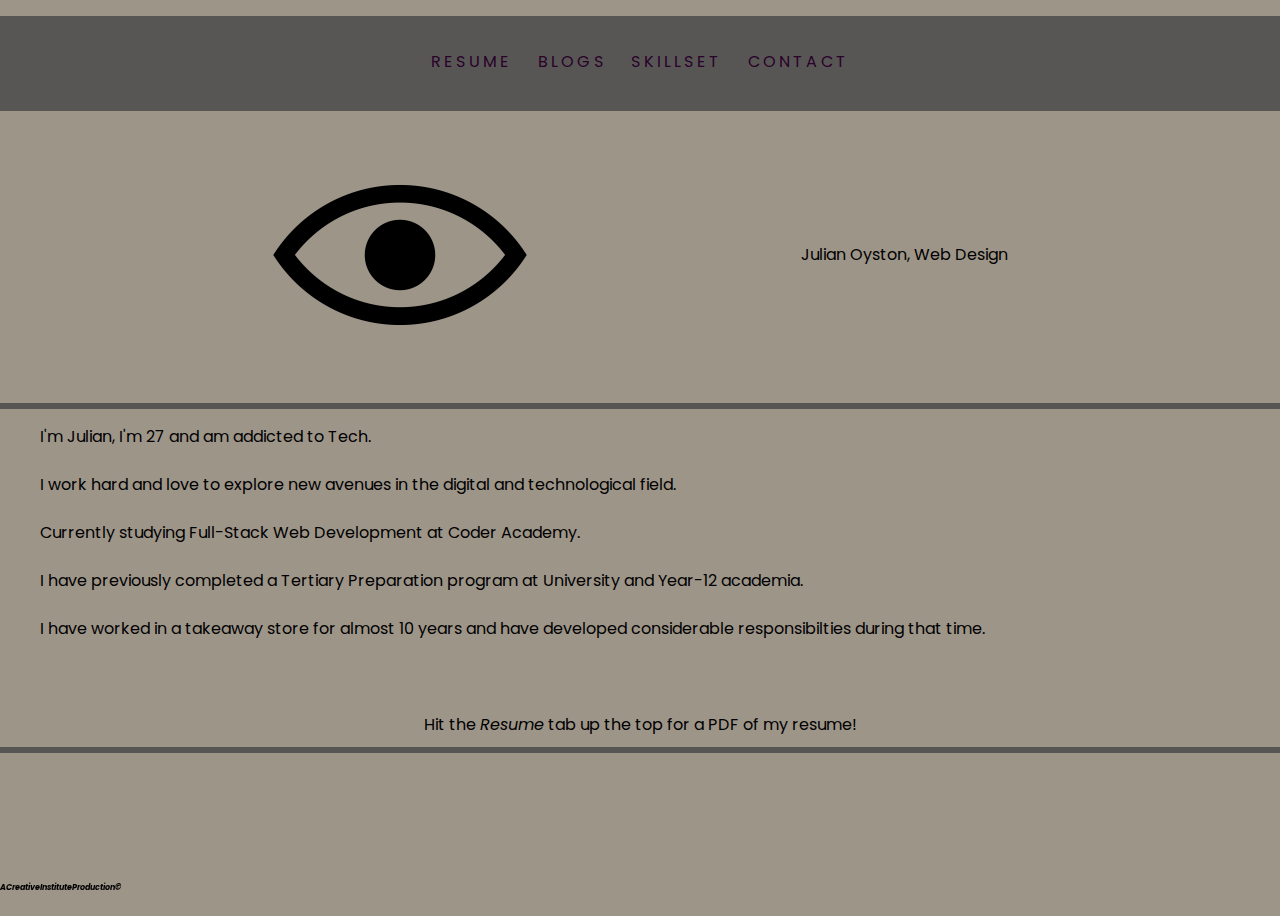
<file: index.html>
<!DOCTYPE html>
<html lang="en">
<head>
    <meta charset="UTF-8">
    <meta name="viewport" content="width=device-width, initial-scale=1.0">
    <link rel="preconnect" href="https://fonts.gstatic.com">
    <link href="https://fonts.googleapis.com/css2?family=Poppins:wght@300;400;500;700&display=swap" rel="stylesheet">
    <link rel="stylesheet" href="css/styles.css" />
    <title>Main Page and Resume</title>
</head>
<body class="index-page">
    <header>

<!-- Navbar -->
        <nav class="header-nav">
            <ul class="nav-menu">
                <li class="nav-item"><a href="https://www.keepandshare.com/doc20/23037/sodapdf-converted-julian-oyston-resume-coding-pdf-41k?da=y">Resume</a></li>
                <li class="nav-item"><a href="/blogs.html">Blogs</a></li>
                <li class="nav-item"><a href="/skillset.html">Skillset</a></li>
                <li class="nav-item"><a href="/contact.html">Contact</a></li>
            </ul>
        </nav>
</header>
<article class="header-container">
    <div class="header-image"><img src="img/eyeimg.png"></div>
    <div class="header-text">Julian Oyston, Web Design</div>
</article>
<div class="header-container"></div>
      <div class="line-separation"></div>
    <main>
<!-- Brief Description of Me -->
        <article>
            <ul class="about-me">
                <li>I'm Julian, I'm 27 and am addicted to Tech. </li><br>
                <li> I work hard and love to explore new avenues in the digital and technological field. </li><br>
                <li> Currently studying Full-Stack Web Development at Coder Academy.</li><br>
                <li>I have previously completed a Tertiary Preparation program at University and Year-12 academia.</li><br>
                <li>I have worked in a takeaway store for almost 10 years and have developed considerable responsibilties during that time.</li><br>
        </ul>
        </article>
        <summary class="resume-data">
            Hit the <em>Resume</em> tab up the top for a PDF of my resume!
        </summary>
        <div class="line-separation bottom"></div>
    </main>
    <footer>
        <div class="footer">ACreativeInstituteProduction© </div>
    </footer>
</body>
</html>
</file>
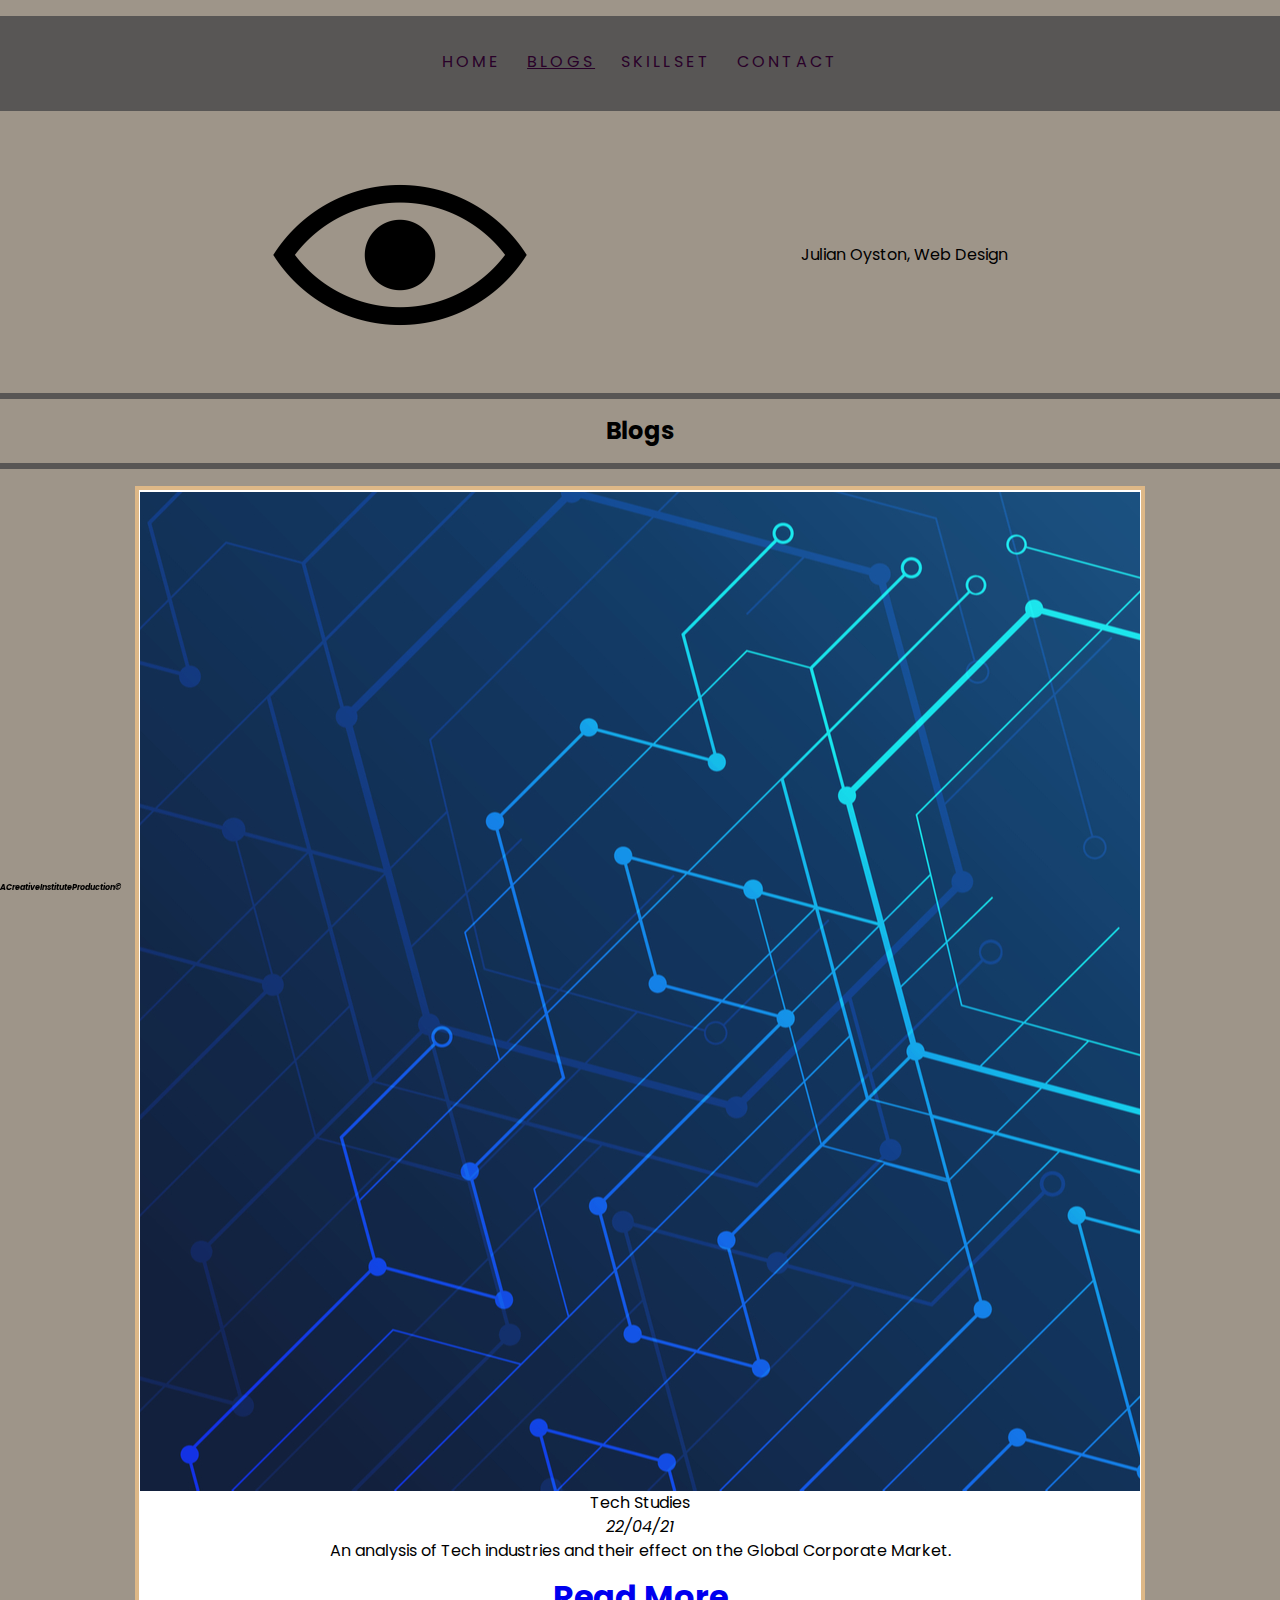
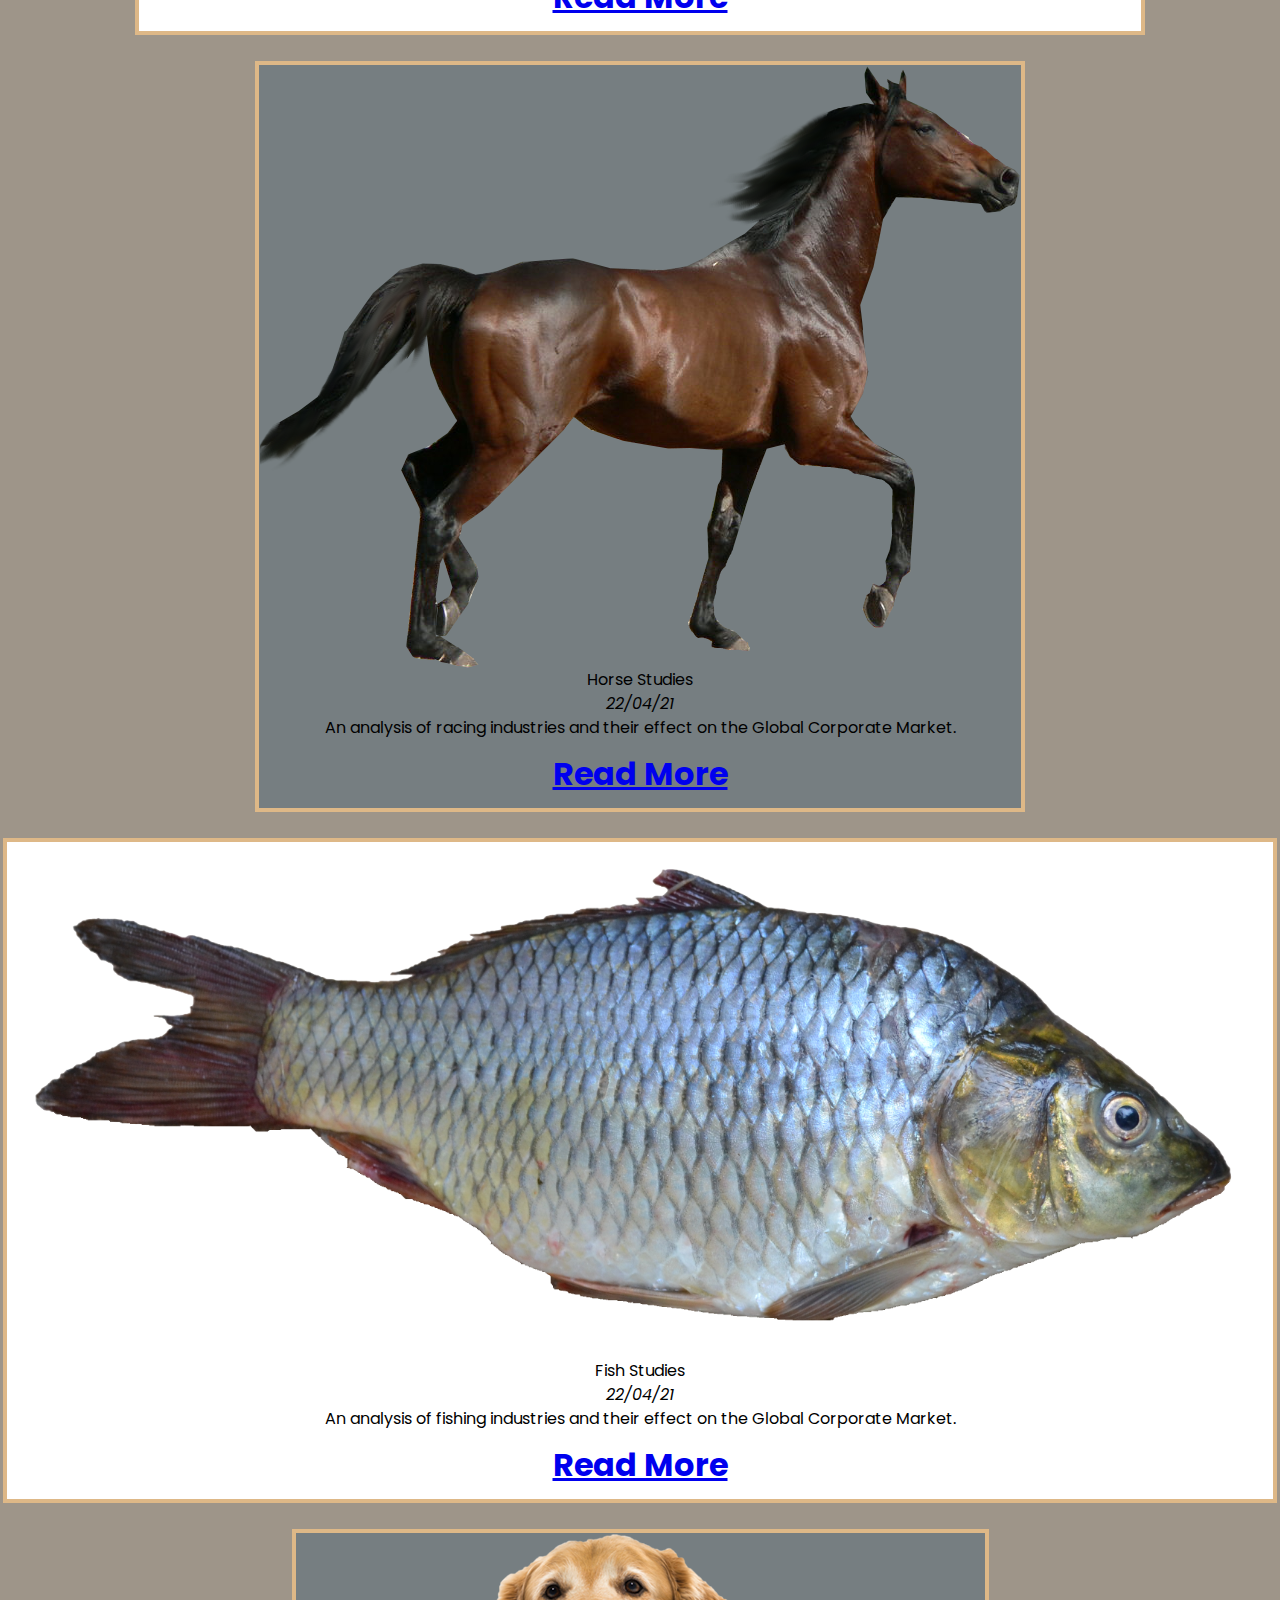
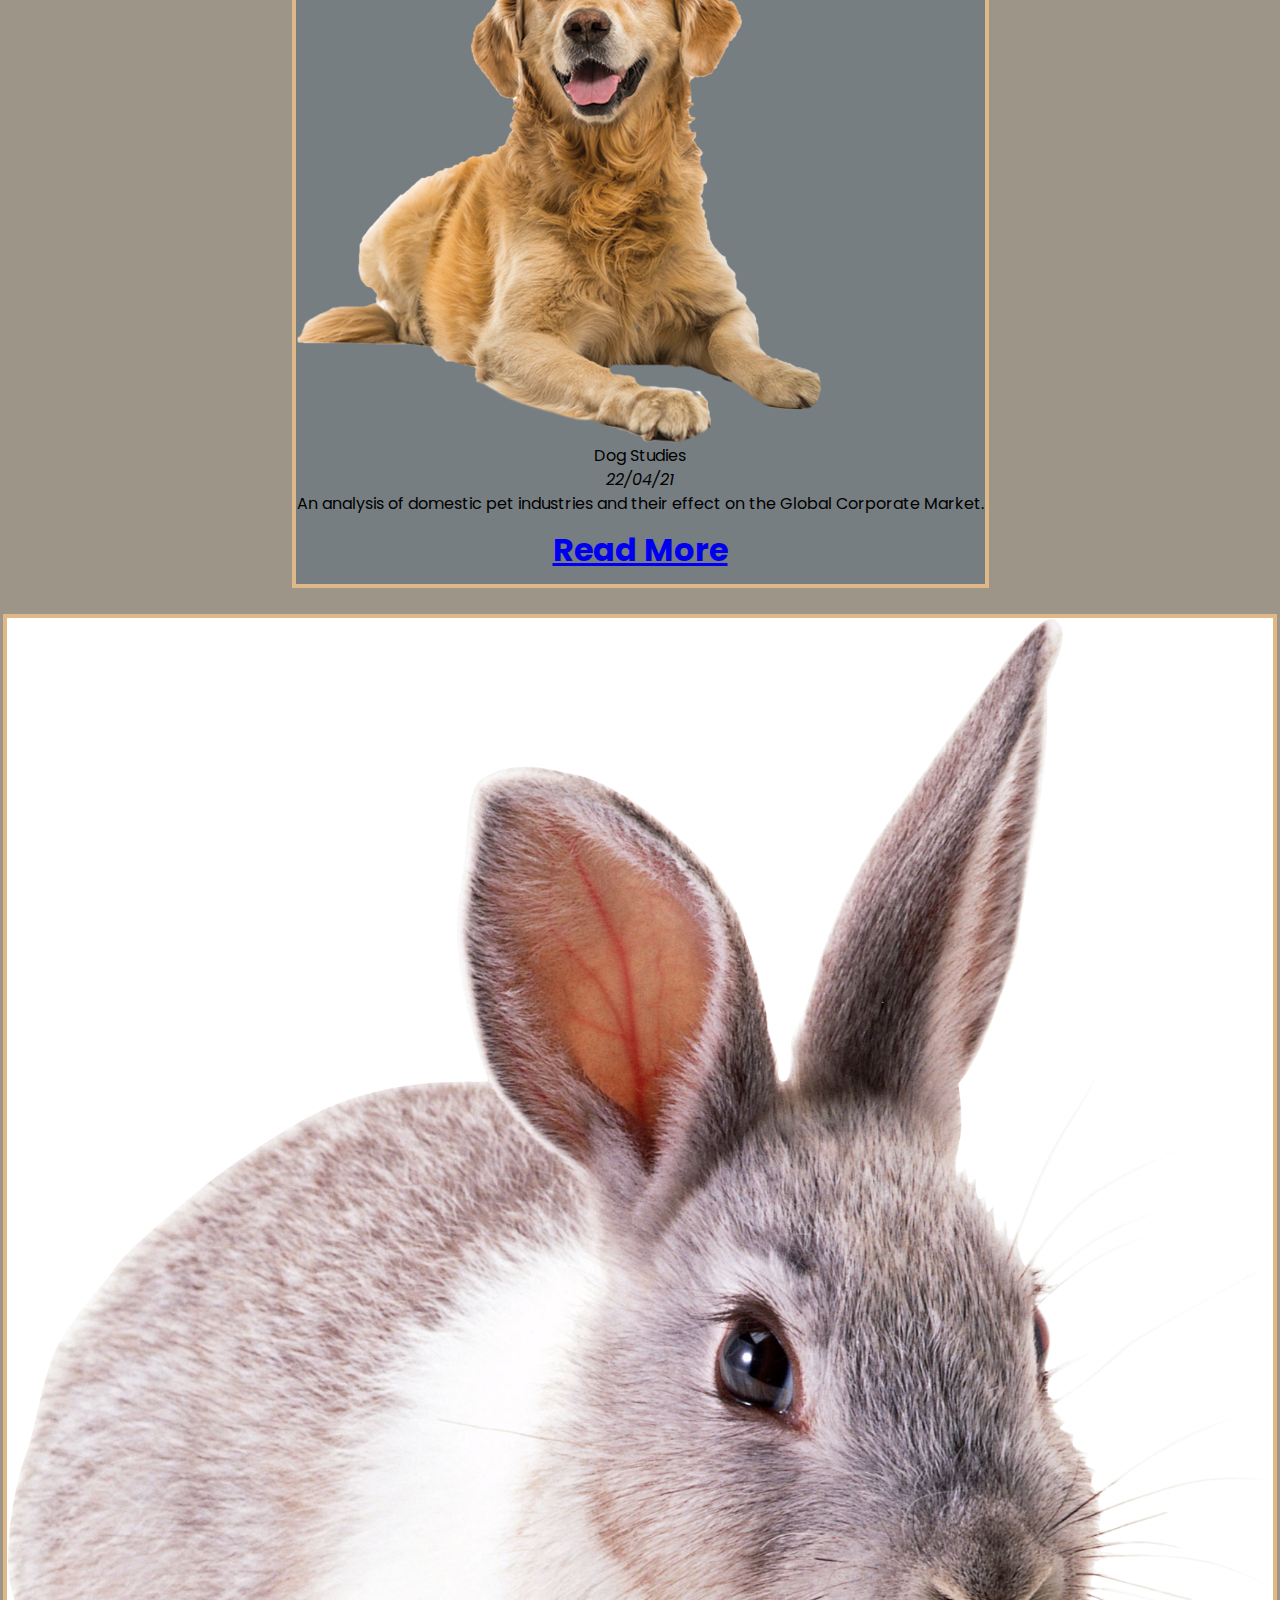
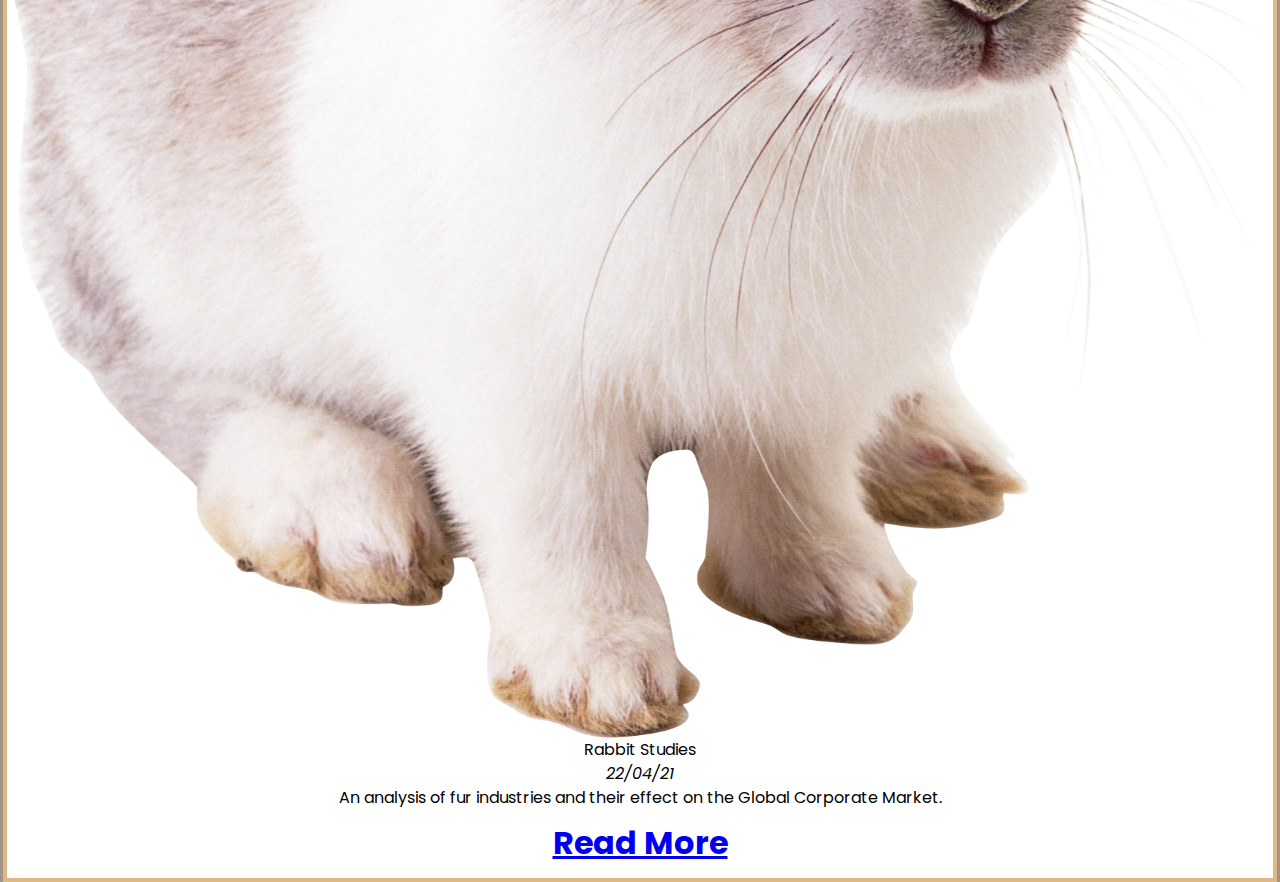
<file: blogs.html>
<!DOCTYPE html>
<html lang="en">
<head>
    <meta charset="UTF-8">
    <meta name="viewport" content="width=device-width, initial-scale=1.0">
    <link rel="preconnect" href="https://fonts.gstatic.com">
    <link href="https://fonts.googleapis.com/css2?family=Poppins:wght@300;400;500;700&display=swap" rel="stylesheet">
    <link rel="stylesheet" href="css/styles.css" />
    <title>Blogs</title>
        <style>
        </style>
</head>
<body class="blog-page">
    <header>
<!-- Navbar -->
        <nav class="header-nav">
            <ul class="nav-menu">
                <li class="nav-item"><a href="/index.html">Home</a></li>
                <li class="nav-item current-page"><a href="#">Blogs</a></li>
                <li class="nav-item"><a href="/skillset.html">Skillset</a></li>
                <li class="nav-item"><a href="/contact.html">Contact</a></li>
            </ul>
        </nav>
</header>
<article class="header-container">
  <div class="header-image"><img src="img/eyeimg.png"></div>
  <div class="header-text">Julian Oyston, Web Design</div>
</article>
      <div class="line-separation"></div>
    <main>
        <div><h2>Blogs</h2></div>
    
<div class="line-separation"></d1iv>

<!-- Blog Grid  -->
    <div class="grid-wrapper">
        <div class="gridbox blog1">
            <img src="img/tech.jpg"> 
            Tech Studies<br> 
            <i>22/04/21</i><br>An analysis of Tech industries and their effect on the Global Corporate Market.<br>
            <a href="https://gcab012111.wixsite.com/blog-1"><h1>Read More</h1></a>
        </div>
        <div class="gridbox blog1">
            <img src="img/4.png"> 
            Horse Studies<br> 
            <i>22/04/21</i><br>An analysis of racing industries and their effect on the Global Corporate Market.<br>
            <a href="https://gcab012111.wixsite.com/website"><h1>Read More</h1></a>
        </div>
        <div class="gridbox blog1">
            <img src="img/5.png"> 
            Fish Studies<br> 
            <i>22/04/21</i><br>An analysis of fishing industries and their effect on the Global Corporate Market.<br>
            <a href="https://gcab012111.wixsite.com/website-2"><h1>Read More</h1></a>
        </div>
        <div class="gridbox blog1">
            <img src="img/2.png"> 
            Dog Studies<br> 
            <i>22/04/21</i><br>An analysis of domestic pet industries and their effect on the Global Corporate Market.<br>
            <a href="https://gcab012111.wixsite.com/website-1"><h1>Read More</h1></a>
        </div>
        <div class="gridbox blog1">
            <img src="img/3.png"> 
            Rabbit Studies<br> 
            <i>22/04/21</i><br>An analysis of fur industries and their effect on the Global Corporate Market.<br>
            <a href="https://gcab012111.wixsite.com/website-3"><h1>Read More</h1></a>
        </div>
    </div> 

    </main>
    <footer>
        <div class="footer">ACreativeInstituteProduction© </div>
    </footer>
</body>
</html>
</file>
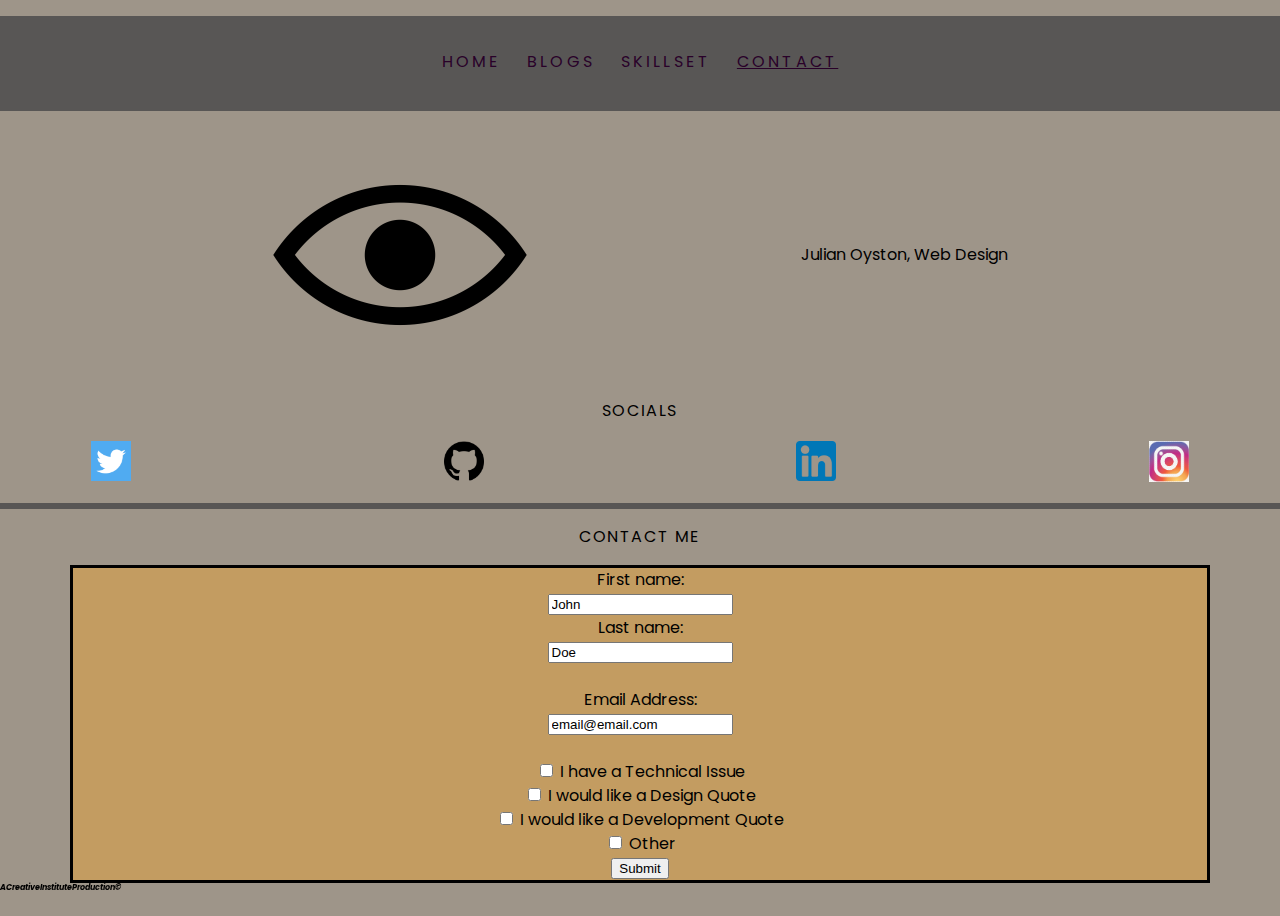
<file: contact.html>
<!DOCTYPE html>
<html lang="en">
<head>
    <meta charset="UTF-8">
    <meta name="viewport" content="width=device-width, initial-scale=1.0">
    <link rel="preconnect" href="https://fonts.gstatic.com">
    <link href="https://fonts.googleapis.com/css2?family=Poppins:wght@300;400;500;700&display=swap" rel="stylesheet">
    <link rel="stylesheet" href="css/styles.css" />
    <title>Contact Me</title>
</head>
<body class="contact-page">
    <header>

<!-- Navbar -->
        <nav class="header-nav">
            <ul class="nav-menu">
                <li class="nav-item"><a href="/index.html">Home</a></li>
                <li class="nav-item"><a href="/blogs.html">Blogs</a></li>
                <li class="nav-item"><a href="/skillset.html">Skillset</a></li>
                <li class="nav-item current-page"><a href="#">Contact</a></li>
            </ul>
        </nav>
        <article class="header-container">
            <div class="header-image"><img src="img/eyeimg.png"></div>
            <div class="header-text">Julian Oyston, Web Design</div>
        </article>
    </header>
    <div class="mini-header">SOCIALS</div>

<!-- Contact Icons -->
    <div class="contact-icon-container">
        <a href="https://twitter.com/JulianDevelope1" class="contact-icon"> <img src="img/twitter-icon.png" alt="Twitter Icon"></a>
        <a href="https://github.com/Julian-Developer" class="contact-icon"> <img src="img/github-icon.png" alt="Github Icon"></a>
        <a href="https://www.linkedin.com/in/julian-oyston-600b9520b/" class="contact-icon"> <img src="img/linkedin-icon.png" alt="LinkedIn Icon"></a>
        <a href="https://www.instagram.com/julianoystondev/" class="contact-icon"> <img src="img/instagram-icon.png" alt="Instagram-icon"></a>
        </div>

<!-- Contact Form -->
<main>
    <div class="line-separation-socials"></div>
    <div class="mini-header"> CONTACT ME</div>
    <form class="contact-form" action="/action_page.php">
        <label for="fname">First name:</label><br>
        <input type="text" id="fname" value="John"><br>
        <label for="lname">Last name:</label><br>
        <input type="text" id="lname"value="Doe"><br><br>
        <label for="lname">Email Address:</label><br>
        <input type="text" id="email"value="email@email.com"><br><br>
        <input type="checkbox"id="technicalissue" name="technicalissue"value="TechnicalIssue">
        <label for="technicalissue">I have a Technical Issue</label><br>
        <input type="checkbox"id="designquote" name="designquote"value="DesignQuote">
        <label for="designquote">I would like a Design Quote</label><br>
        <input type="checkbox"id="devquote" name="devquote"value="DevQuote">
        <label for="devquote">I would like a Development Quote</label><br>
        <input type="checkbox"id="other" name="other"value="Other">
        <label for="other">Other</label><br>
        <input class="submitbutton" type="submit"value="Submit">
    </form>    
<footer> 
        <div class="footer"> ACreativeInstituteProduction©</div>
    </footer>
</body>
</html>
</file>
<file: css/styles.css>
/* Universal Styling */

h2 {
    text-align: center;
}

.mini-header {
    text-align: center;
    letter-spacing: 0.1rem;
    margin-top: 1rem;
    margin-bottom: 1rem;
}

.header-container {
    margin-top: 10px;
    display: flex;
    justify-content: center;
    justify-content: space-evenly;
    align-items: center;
}

.header-image {
    width: 20%;
    height: 20%;
}

p {
    text-align: left;
    margin-left: 4px;
}

footer {
    font-size: 8px;
    font-style: oblique;
    font-weight: bold;
    position: fixed;
}

html {
    font-size: 100%;
    line-height: 1.5rem;
    box-sizing: border-box;
    font-family: Arial, Helvetica, sans-serif;
}

body {
    margin: 0 auto;
    padding: 0;
    min-height: 100vh;
    max-width: 1400px;
    background-color: rgb(158, 149, 137);
    font-family: 'Poppins', sans-serif;
}

*,
*::before,
*::after {
    box-sizing: inherit;
}

img {
    max-width: 100%;
    height: auto;
    display: block;
}

.main-image {
    width: 50%;
    height: 50%;
    margin-top: 1rem;
    margin-left: 1rem;
    border: 2px solid black;
}

.line-separation {
    width: 100%;
    height: 3px;
    background: rgb(88, 86, 85);
    padding: 3px;
    margin-top: 10px;
}

.title-text {
    margin-top: 3rem;
    font-family: Arial, Helvetica, sans-serif;
}

.footer {
    position: fixed;
    left: 0;
    bottom: 0;
}    


/* Nav Bar Universal Styling */

.header-nav {
    display: flex;
    justify-content: center;
    flex-wrap: wrap;
    align-items: center;
    line-height: 1rem;
    overflow: hidden;
    margin-bottom: 0rem;
    margin-top: 1rem;
    background-color: rgb(88, 86, 85);
}

.nav-menu {
    text-transform: uppercase;
}

.nav-menu {
    list-style: none;
    display: flex;
    flex-wrap: wrap;
    justify-content: space-evenly;
    align-items: center;
    padding: 0.8rem;
    margin: 0;
}

.nav-item {
    flex: 1 0 50%;
    text-align: center;
}

.nav-menu a {
    display: block;
    text-decoration: none;
    letter-spacing: 0.2rem;
    padding: 0.8rem;
    margin-bottom: 0.2rem;
}

.nav-menu a {
    color: rgb(41, 1, 41);
    transition: all ease-in-out 0.5s;
    border-bottom: 1px solid rgb(88, 86, 85);
}

.nav-menu a:hover {
    background-color: rgb(221, 213, 197);
    border-bottom: 1px solid rgb(0, 0, 0);
    transition: all ease 0s;
}

.nav-menu a:active {
    transform: scale(0.9);
}

.current-page a {
    text-decoration: underline;
}


/* Index Page Styling */

.resume-data {
    margin-top: 3rem;
    text-align: center;
}

.about-me {
    margin-top: 50px;
    list-style: none;
    align-items: center;
    margin-bottom: 1rem;
    margin-top: 1rem;
}


/* Contact Page Styling */

.contact-icon-container {
    display: flex;
    flex-direction: row;
    justify-content:left;
    justify-content: space-between;
    padding: 0.1rem;    
}

.email-link {
    text-align: center;
    margin-top: 10px;
    text-decoration: none;
}

.contact-form {
    border: solid black;
    text-align: center;
    background-color: rgba(204, 157, 87, 0.801);
    margin-left: 70px;
    margin-right: 70px;
    margin-top: 10px;
    margin-bottom: 30px;
}

.contact-icon {
    width: 40px;
    height: 40px;
    margin-right: 7%;
    margin-left: 7%;
}

.line-separation-socials {
    width: 100%;
    height: 3px;
    background: rgb(88, 86, 85);
    padding: 3px;
    margin-top: 20px;
}
/* Skillset Page Styling */

.skills-text {
    margin-top: 50px;
    margin-left: 5px;
}
.mini-header-skills {
    text-align: center;
    margin-top: 1rem;
    margin-bottom: 1rem;
}

.skill-icon-container {
    display: flex;
    flex-wrap: wrap;
    justify-content: center;
    flex-direction: row;
    margin-left: 20%;
}
.skill-icon {
    display: flex;
    flex-direction: row;
    font-size: 6rem;
    background-color: rgb(158, 149, 137);
    justify-content: center;
}
.fab {
    display: flex;
    text-align: center;
    border: solid rgb(158, 149, 137);
    width: 10rem;
}

/* Blog Page */

.grid-wrapper {
    display: grid;
    grid-gap: 1em;
    margin-top: 10px;
}
.grid-wrapper > div {
    background: rgb(118, 126, 129);
}
.grid-wrapper > div:nth-child(odd) {
    background:white;
}
.gridbox {
    padding: 1px;
    border: burlywood solid 4px;
    text-align: center;
    margin-top: 10px;
    justify-self: center;            
}


/* Media Queries */

@media (min-width:600px) {
    .header-nav {
        line-height: 0.5rem; 
        justify-content: space-evenly;
    }
    .nav-menu {
        width: 100%;
    }
    .nav-item {
        flex: 1 0 10%;
    }
    .centered a {
        font-size: 1.5rem;
    }
    .main-image {
        width: 40%;
        height: 70%;
    }
    .socials {
        text-align: left;
    }
    .skill-icon-container {
        flex-wrap: wrap;
    }
}

@media (min-width: 900px) {
    .header-nav {
        justify-content: space-between;
        justify-content: center;
        padding: 1rem 0;
        margin: 1rem auto;
    }
    .nav-menu {
        width: auto;
    }
    .logo {
        margin: 0 0 0 .3rem;
    }

}
</file>
